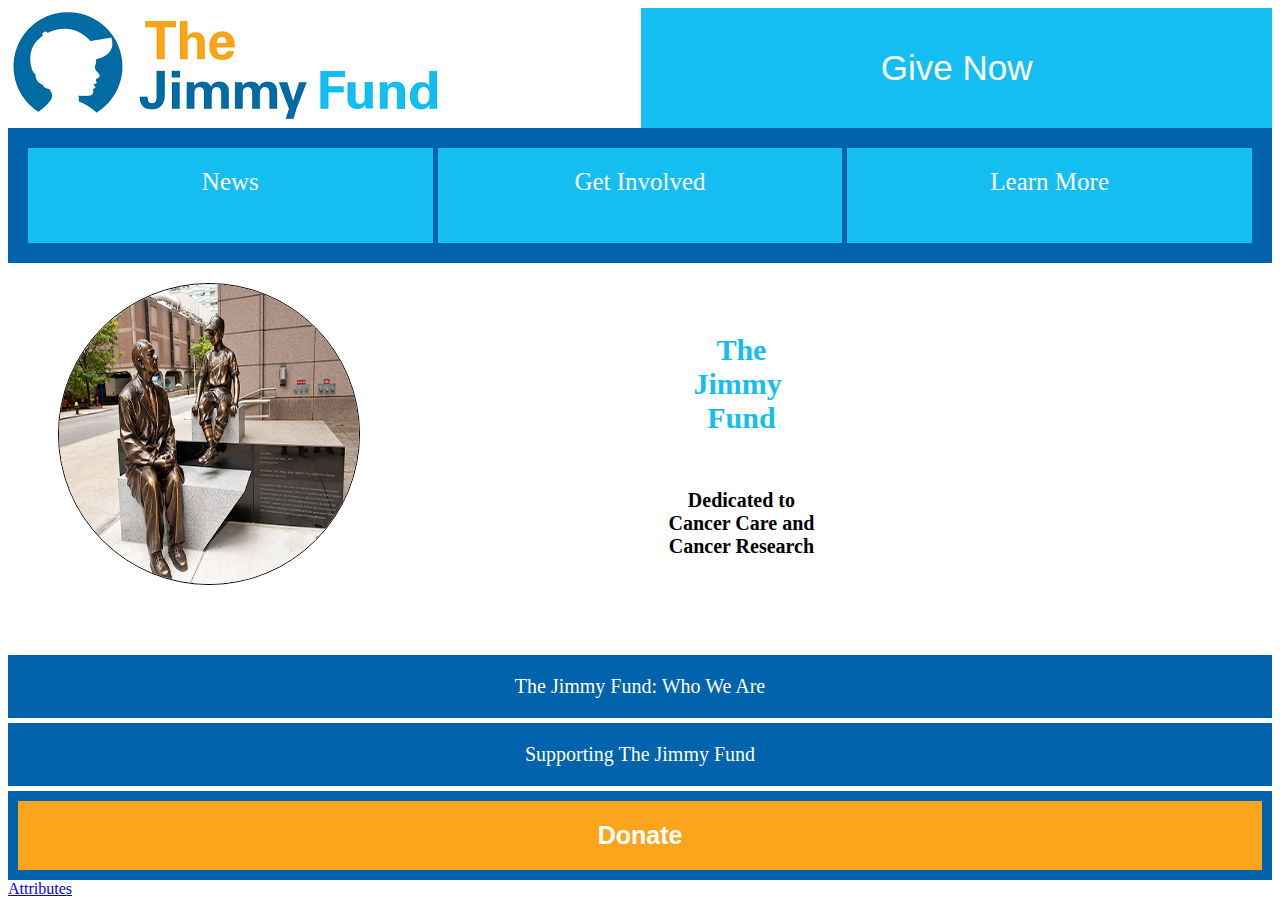
<file: index.html>
<!DOCTYPE html>
<html lang="en">
<head>
    <meta charset="UTF-8">
    <meta http-equiv="X-UA-Compatible" content="IE=edge">
    <meta name="viewport" content="width=device-width, initial-scale=1.0">
    <title>TheJimmyFund</title>
    <link rel="stylesheet" href="html/assets/css/style.css">
    <link rel="stylesheet" href="html/assets/css/homepage.css">


</head>
<body>

    <div class="grid-container">
        <a href="html/homepage.html">
            <div class="item1 logo">
                <img src="html/assets/img/the-jimmy-fund-logo.png" alt="" class="logo"></div>
        </a>
        <div class="item2 header"><button class="givebutton">
                <a class="givebuttontext">Give Now</a></button></div>

        <div class="item3">
            <a class="navbuttons" href="#news">News</a>
            <a href="html/events.html" class="navbuttons">Get Involved</a>
            <a class="navbuttons" href="html/aboutus.html">Learn More</a>
        </div>

        <div class="item4">
            <img src="html/assets/img/MG_1089_resized1.png" alt="" class="mainphoto">
        </div>

        <div class="item5">
            <h1> The Jimmy Fund
            </h1>
            <h2> Dedicated to Cancer Care and Cancer Research
            </h2>
        </div>
               <div class="item6">
                   <a class="thewho" href="html/history.html"> The Jimmy Fund: Who We Are
                   </a>
                   <a class="supporting" href="html/volunteer.html"> Supporting The Jimmy Fund
                   </a>
               </div>

        <div class="item7">
            <button class="donatebutton"> Donate
            </button>
        </div>

        <div><a href="html/assets/attributions/index.html">Attributes</a></div>
    </div>
</body>
</html>
</file>
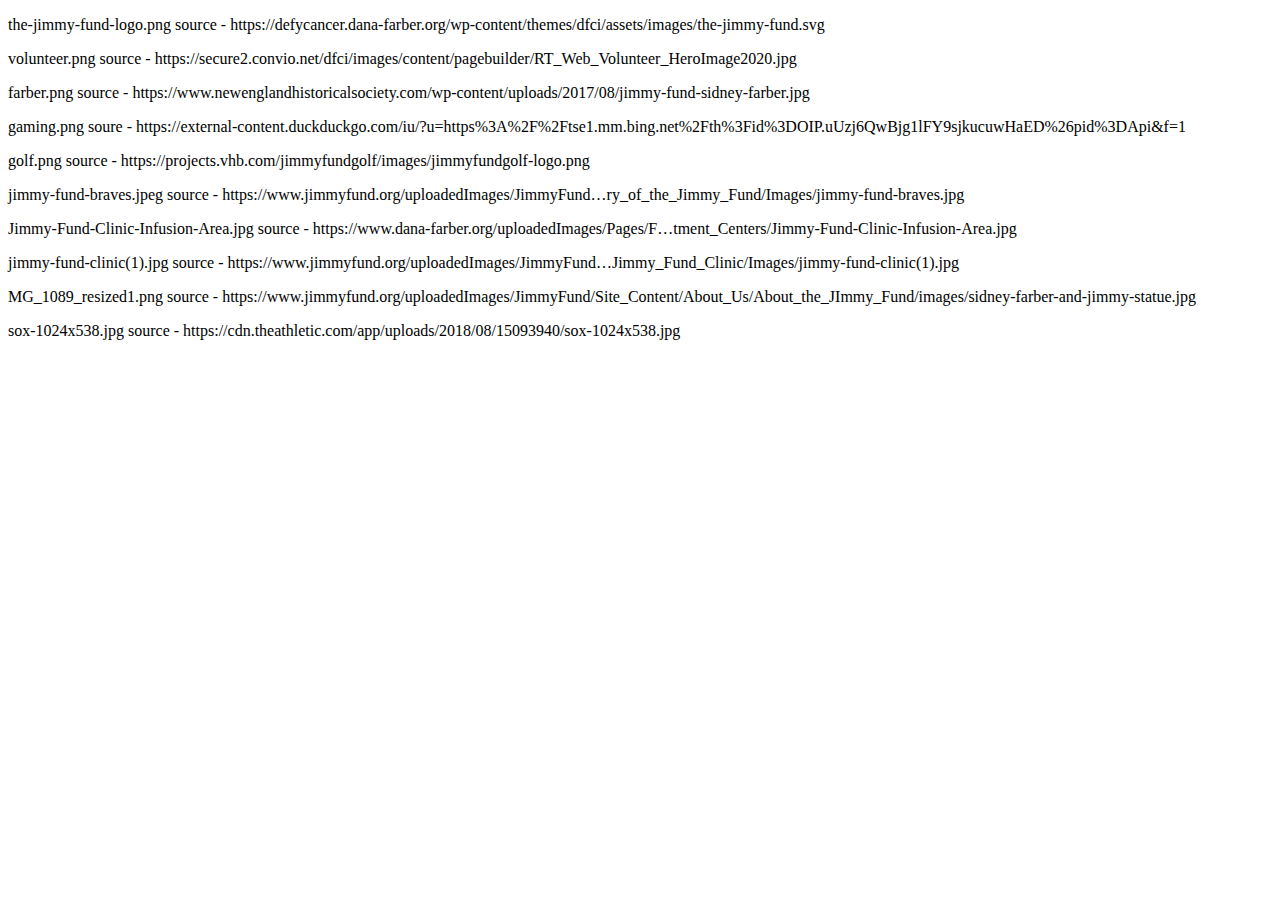
<file: html/assets/attributions/index.html>
<!DOCTYPE html>
<html lang="en">
<head>
    <meta charset="UTF-8">
    <meta http-equiv="X-UA-Compatible" content="IE=edge">
    <meta name="viewport" content="width=device-width, initial-scale=1.0">
    <title>Document</title>
</head>
<body>
    <p>
        the-jimmy-fund-logo.png
        source - https://defycancer.dana-farber.org/wp-content/themes/dfci/assets/images/the-jimmy-fund.svg
</p><p>
        volunteer.png
        source - https://secure2.convio.net/dfci/images/content/pagebuilder/RT_Web_Volunteer_HeroImage2020.jpg
</p><p>
        farber.png
        source - https://www.newenglandhistoricalsociety.com/wp-content/uploads/2017/08/jimmy-fund-sidney-farber.jpg
</p><p>
        gaming.png
        soure - https://external-content.duckduckgo.com/iu/?u=https%3A%2F%2Ftse1.mm.bing.net%2Fth%3Fid%3DOIP.uUzj6QwBjg1lFY9sjkucuwHaED%26pid%3DApi&f=1
</p><p>
        golf.png
        source - https://projects.vhb.com/jimmyfundgolf/images/jimmyfundgolf-logo.png
</p><p>
        jimmy-fund-braves.jpeg
        source - https://www.jimmyfund.org/uploadedImages/JimmyFund…ry_of_the_Jimmy_Fund/Images/jimmy-fund-braves.jpg
</p><p>
        Jimmy-Fund-Clinic-Infusion-Area.jpg
        source - https://www.dana-farber.org/uploadedImages/Pages/F…tment_Centers/Jimmy-Fund-Clinic-Infusion-Area.jpg
</p><p>
        jimmy-fund-clinic(1).jpg
        source - https://www.jimmyfund.org/uploadedImages/JimmyFund…Jimmy_Fund_Clinic/Images/jimmy-fund-clinic(1).jpg
</p><p>
        MG_1089_resized1.png
        source - https://www.jimmyfund.org/uploadedImages/JimmyFund/Site_Content/About_Us/About_the_JImmy_Fund/images/sidney-farber-and-jimmy-statue.jpg
</p><p>
        sox-1024x538.jpg
        source - https://cdn.theathletic.com/app/uploads/2018/08/15093940/sox-1024x538.jpg
    </p>
</body>
</html>
</file>
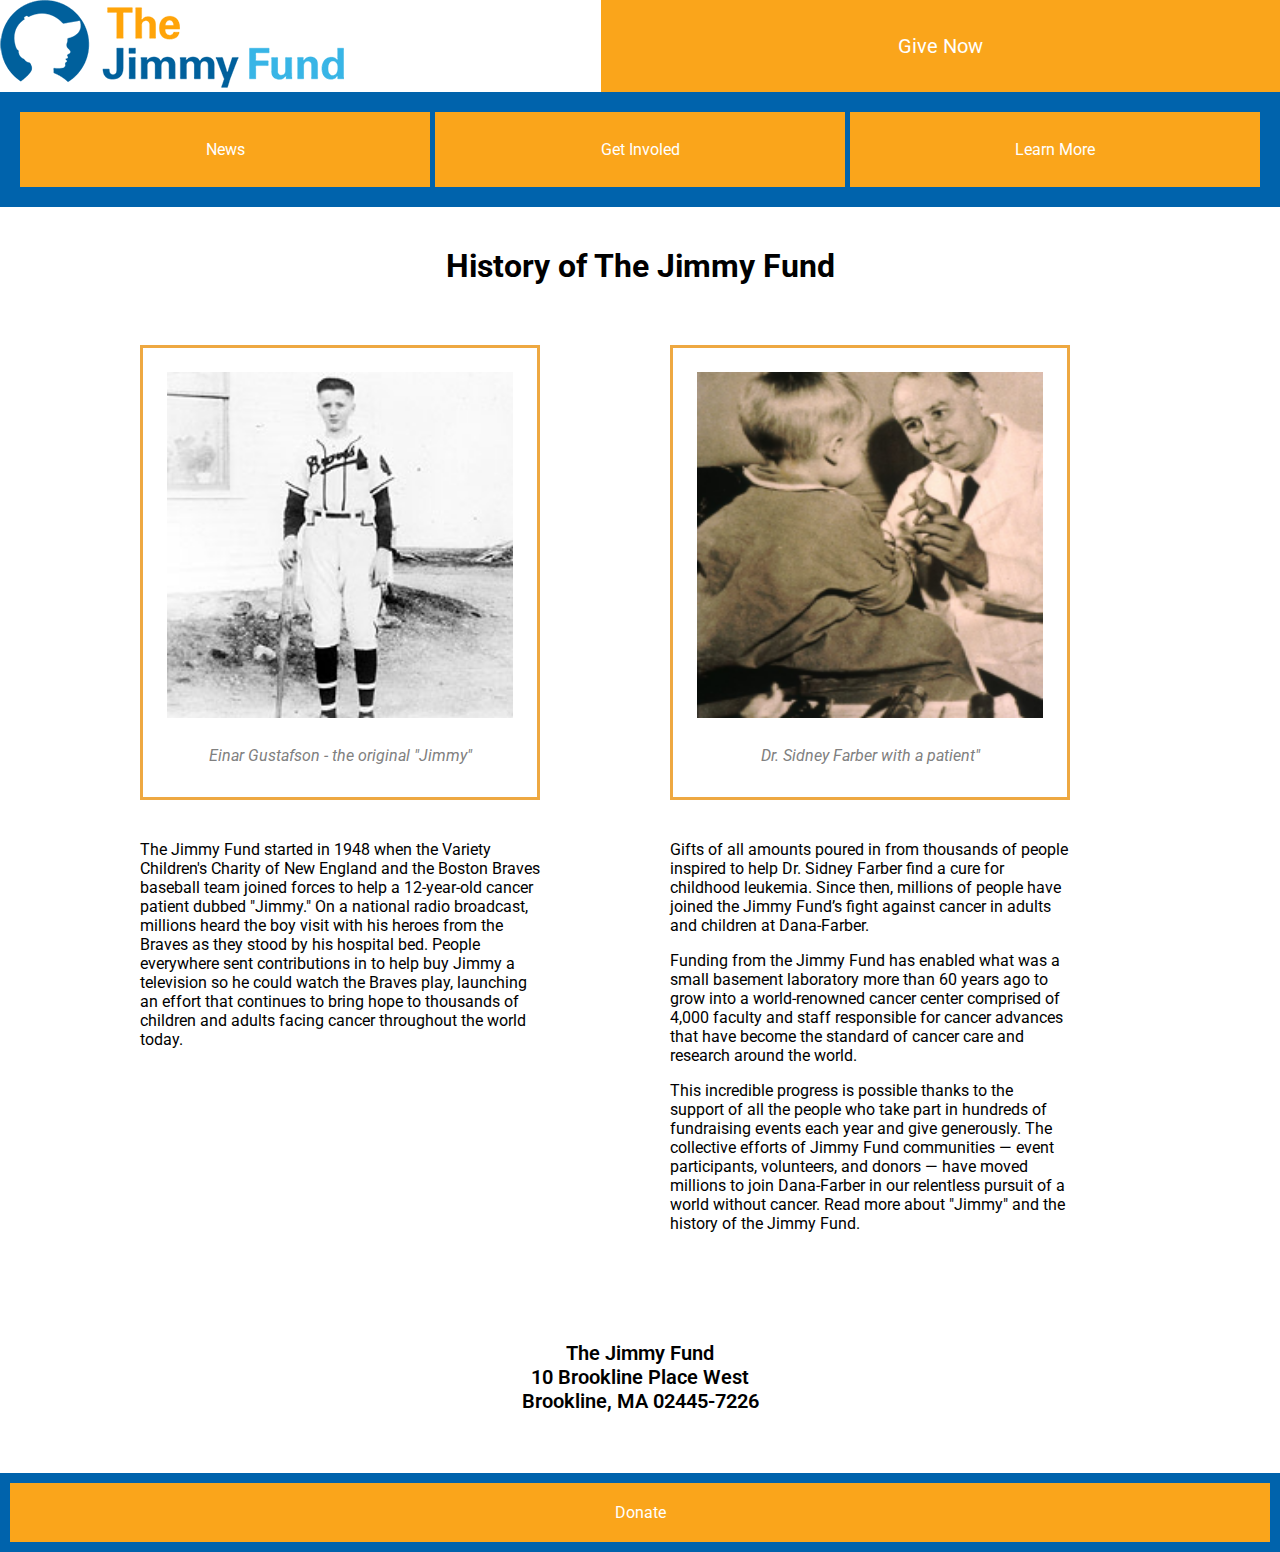
<file: history/history.html>
<!DOCTYPE html>
<html lang="en">
<head>
    <meta charset="UTF-8">
    <meta http-equiv="X-UA-Compatible" content="IE=edge">
    <meta name="viewport" content="width=device-width, initial-scale=1.0">
    <title>History of The Jimmy Fund</title>
    <link rel="preconnect" href="https://fonts.googleapis.com">
    <link rel="preconnect" href="https://fonts.gstatic.com" crossorigin>
    <link href="https://fonts.googleapis.com/css2?family=Roboto:wght@400;500;700&display=swap" rel="stylesheet">
    <link rel="stylesheet" type="text/css" href="css/index.css" />
</head>
<body>
    <div class="grid-container">
        <div class="item1 logo">
            <img src="img/jimmy-fund-logo.png" alt="" class="logo"></div>
        <div class="item2 header"><button class="givebutton">
                <a class="givebuttontext">Give Now</a></button></div>

        <div class="item3">
            <button class="navbuttons" href="#news">News</button>
            <button class="navbuttons" href="#getInvolved">Get Involed</button>
            <button class="navbuttons" href="#learnMore">Learn More</button>
        </div>

        <div class="content">
            <div class="container">
                <h1>History of The Jimmy Fund</h1>
                <div class="grid-wrapper">
                    <div class="wrapper">
                        <figure class="imagery">
                            <img class="picture" src="img/jimmy-fund-braves.jpeg" alt="">
                            <figcaption class="image-caption">Einar Gustafson - the original "Jimmy"</figcaption>
                        </figure>
                        <p>The Jimmy Fund started in 1948 when the Variety Children's Charity of New England and the Boston Braves baseball team joined forces to help a 12-year-old cancer patient dubbed "Jimmy." On a national radio broadcast, millions heard the boy visit with his heroes from the Braves as they stood by his hospital bed. People everywhere sent contributions in to help buy Jimmy a television so he could watch the Braves play, launching an effort that continues to bring hope to thousands of children and adults facing cancer throughout the world today.</p>
                    </div>
                    <div class="wrapper">
                        <figure class="imagery">
                            <img class="picture" src="img/farber.png" alt="">
                            <figcaption class="image-caption">Dr. Sidney Farber with a patient"</figcaption>
                        </figure>
                        <p>Gifts of all amounts poured in from thousands of people inspired to help Dr. Sidney Farber find a cure for childhood leukemia. Since then, millions of people have joined the Jimmy Fund’s fight against cancer in adults and children at Dana-Farber.</p>
                        <p>Funding from the Jimmy Fund has enabled what was a small basement laboratory more than 60 years ago to grow into a world-renowned cancer center comprised of 4,000 faculty and staff responsible for cancer advances that have become the standard of cancer care and research around the world. </p>
                        <p>This incredible progress is possible thanks to the support of all the people who take part in hundreds of fundraising events each year and give generously. The collective efforts of Jimmy Fund communities — event participants, volunteers, and donors — have moved millions to join Dana-Farber in our relentless pursuit of a world without cancer. Read more about "Jimmy" and the history of the Jimmy Fund.</p>
                    </div>
                </div>
                <div class="container address">
                    <ul class="centered-list">
                        <li class="address-item">The Jimmy Fund</li>
                        <li class="address-item">10 Brookline Place West</li>
                        <li class="address-item">Brookline, MA 02445-7226</li>
                    </ul>
                </div>
            </div>
        </div>

        <div class="item7">
            <button class="donatebutton"> Donate
            </button>
        </div>
    </div>

</body>
</html>
</file>
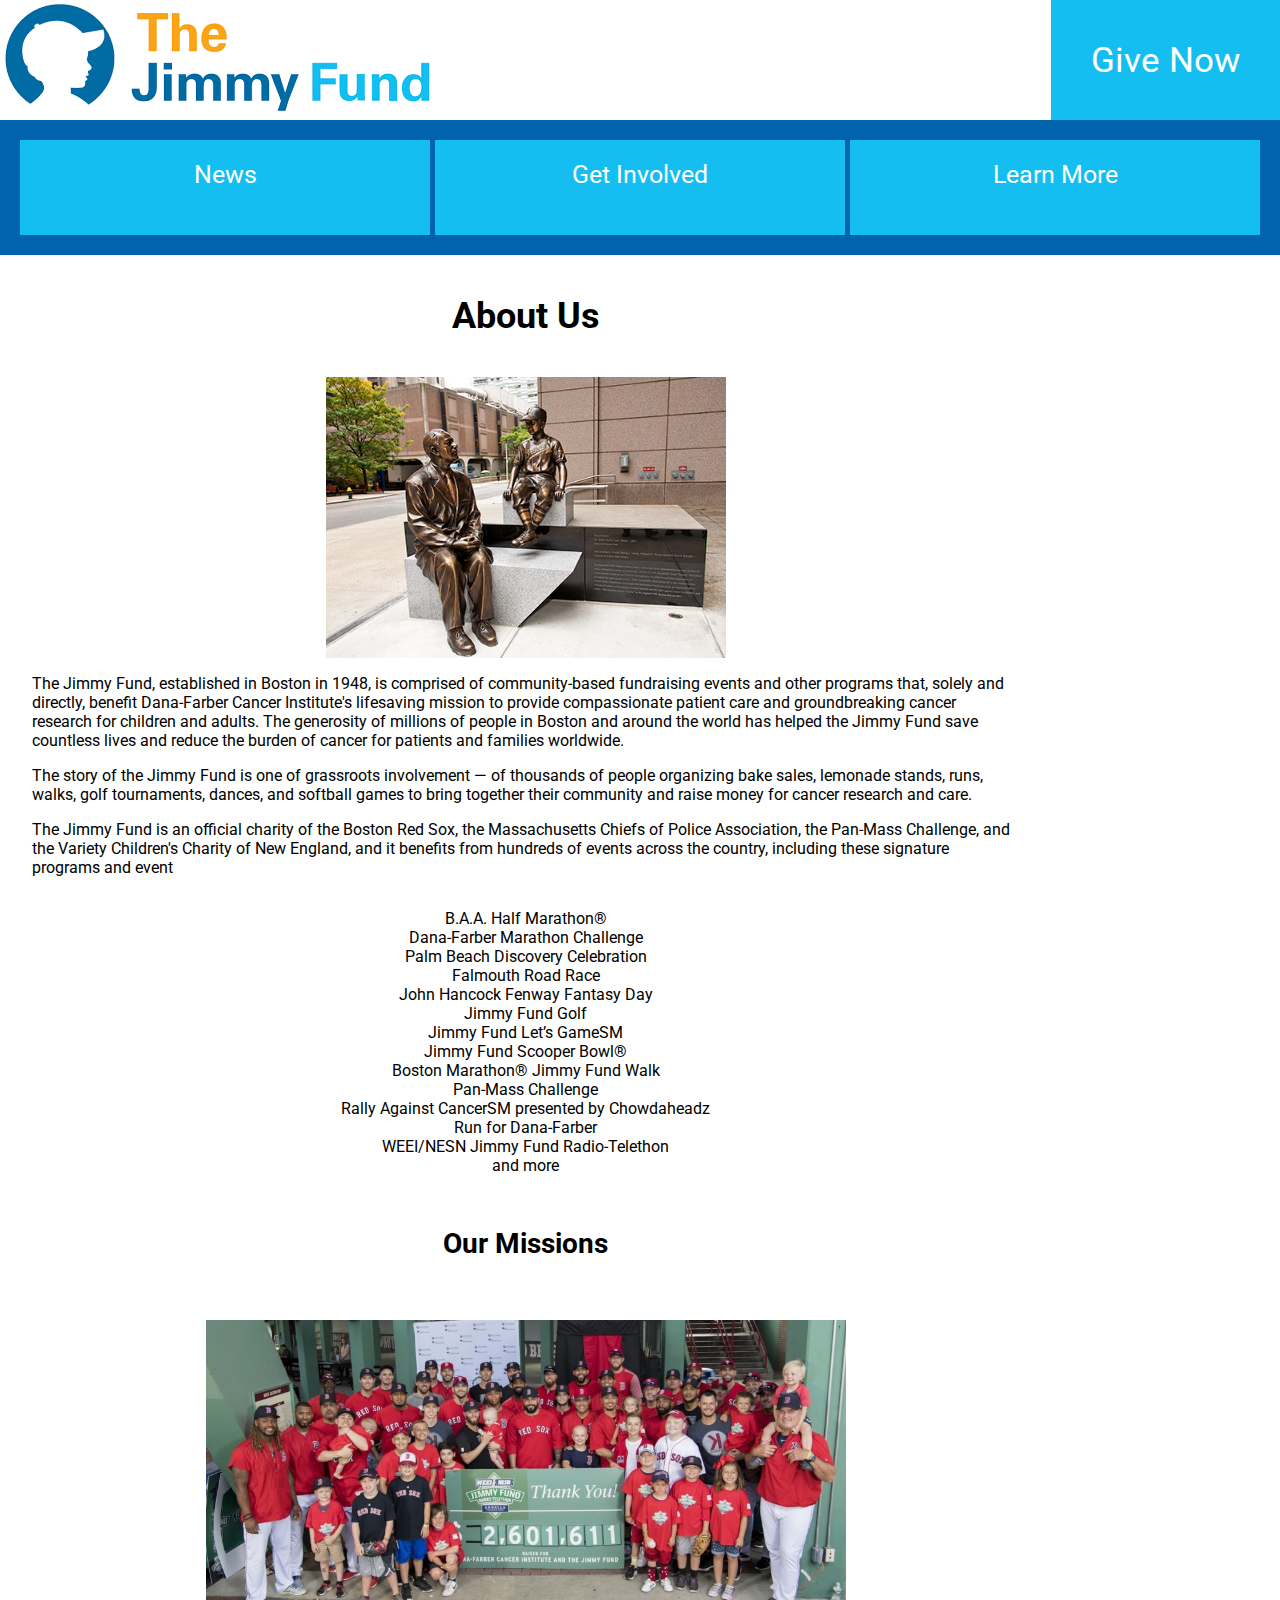
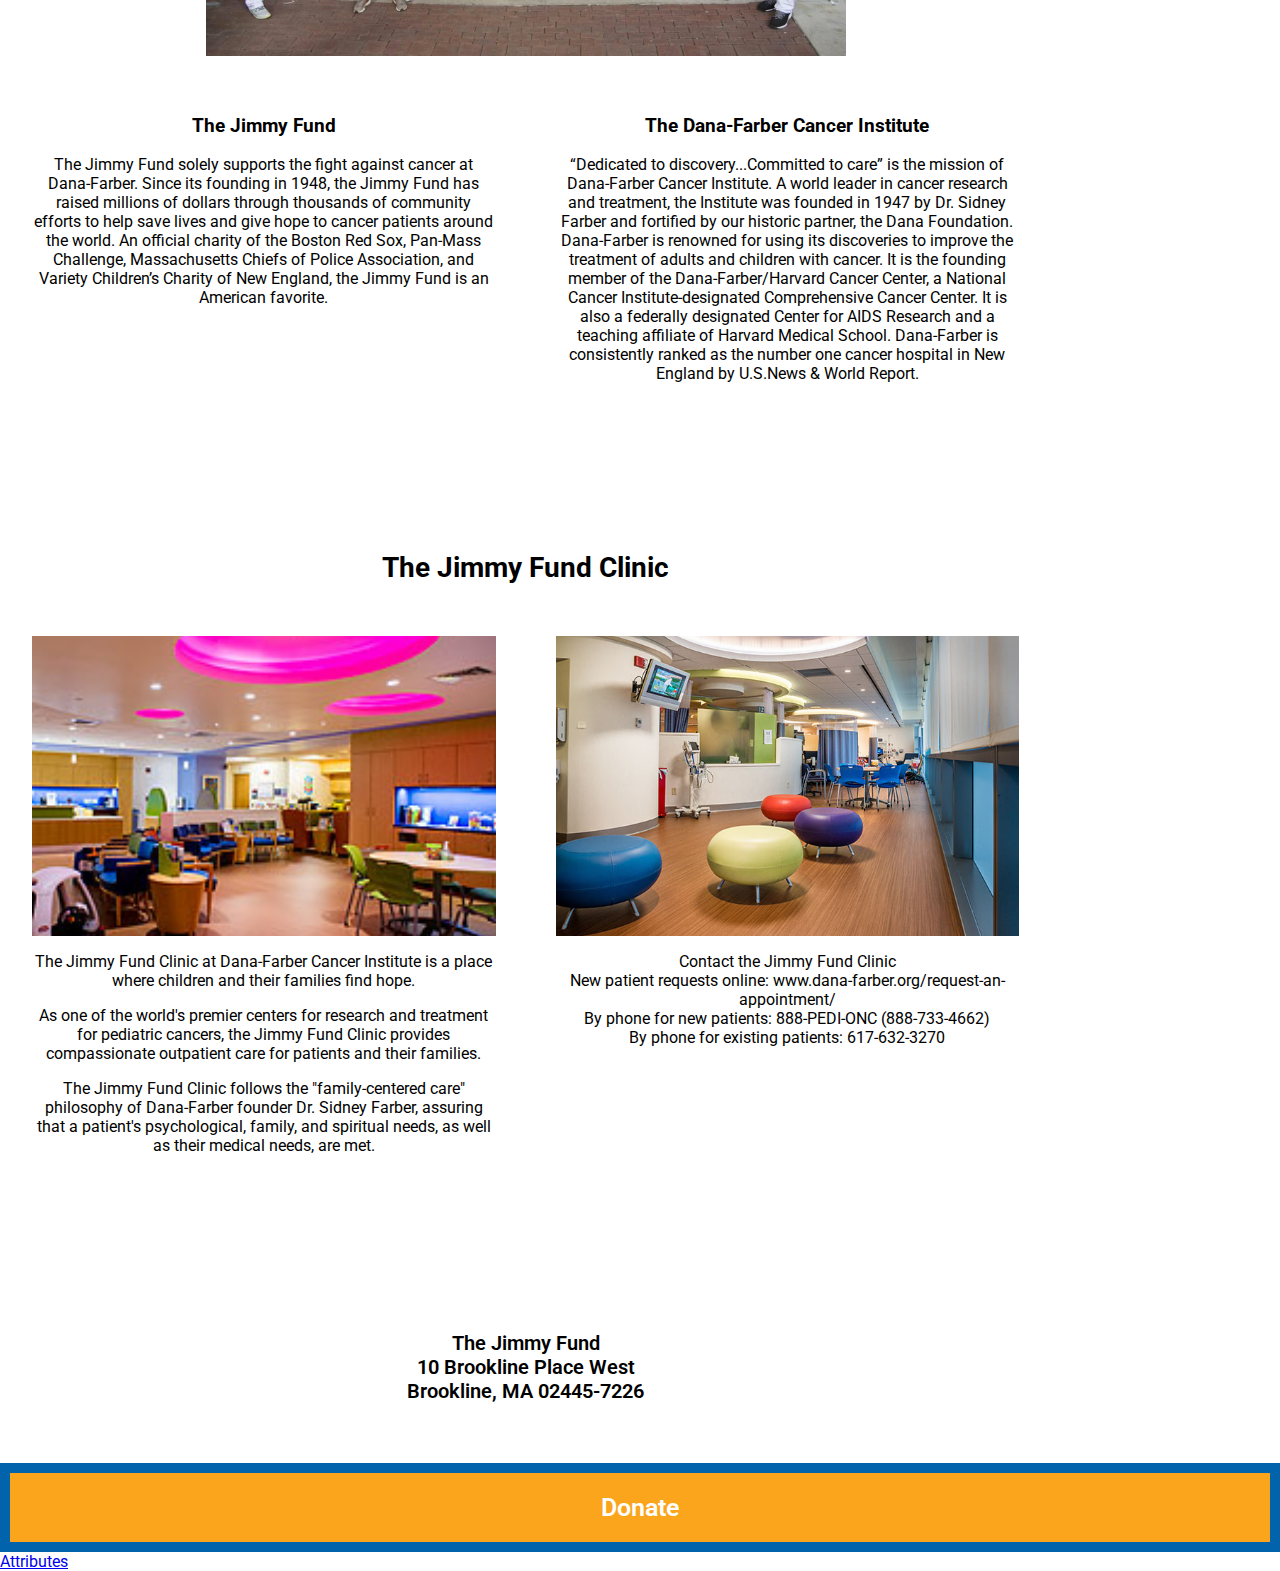
<file: html/aboutus.html>
<!DOCTYPE html>
<html lang="en">
<head>
    <meta charset="UTF-8">
    <meta http-equiv="X-UA-Compatible" content="IE=edge">
    <meta name="viewport" content="width=device-width, initial-scale=1.0">
    <title>About The Jimmy Fund</title>
    <link rel="stylesheet" type="text/css" href="assets/css/style.css" />
    <link rel="preconnect" href="https://fonts.googleapis.com">
    <link rel="preconnect" href="https://fonts.gstatic.com" crossorigin>
    <link href="https://fonts.googleapis.com/css2?family=Roboto:wght@400;500;700&display=swap" rel="stylesheet">
    <link rel="stylesheet" type="text/css" href="assets/css/aboutus.css" />

</head>
<body>
    <div class="grid-container">
        <a href="homepage.html">
            <div class="item1 logo">
                <img src="assets/img/the-jimmy-fund-logo.png" alt="" class="logo"></div>
        </a>
        <div class="item2 header"><button class="givebutton">
                <a class="givebuttontext">Give Now</a></button></div>

        <div class="item3">
            <a class="navbuttons" href="#news">News</a>
            <a href="events.html" class="navbuttons">Get Involved</a>
            <a href="aboutus.html" class="navbuttons">Learn More</a>
        </div>

        <div class="content">
            <div class="container">
                <h1>About Us</h1>
                <img src="assets/img/MG_1089_resized1.png" alt="sidney-farber" class="story-poster">
                <p>The Jimmy Fund, established in Boston in 1948, is comprised of community-based fundraising events and other programs that, solely and directly, benefit Dana-Farber Cancer Institute's lifesaving mission to provide compassionate patient care and groundbreaking cancer research for children and adults. The generosity of millions of people in Boston and around the world has helped the Jimmy Fund save countless lives and reduce the burden of cancer for patients and families worldwide.</p>
                <p>The story of the Jimmy Fund is one of grassroots involvement — of thousands of people organizing bake sales, lemonade stands, runs, walks, golf tournaments, dances, and softball games to bring together their community and raise money for cancer research and care.</p>
                <p>The Jimmy Fund is an official charity of the Boston Red Sox, the Massachusetts Chiefs of Police Association, the Pan-Mass Challenge, and the Variety Children's Charity of New England, and it benefits from hundreds of events across the country, including these signature programs and event</p>
                <ul class="centered-list">
                    <li>B.A.A. Half Marathon®</li>
                    <li>Dana-Farber Marathon Challenge</li>
                    <li>Palm Beach Discovery Celebration</li>
                    <li>Falmouth Road Race</li>
                    <li>John Hancock Fenway Fantasy Day</li>
                    <li>Jimmy Fund Golf</li>
                    <li>Jimmy Fund Let’s GameSM</li>
                    <li>Jimmy Fund Scooper Bowl®</li>
                    <li>Boston Marathon® Jimmy Fund Walk</li>
                    <li>Pan-Mass Challenge</li>
                    <li>Rally Against CancerSM presented by Chowdaheadz</li>
                    <li>Run for Dana-Farber</li>
                    <li>WEEI/NESN Jimmy Fund Radio-Telethon</li>
                    <li>and more</li>
                </ul>
            </div>
            <div class="container">
                <h2>Our Missions</h2>
                <img src="assets/img/sox-1024x538.jpg" alt="red-sox" class="story-wide">
                <div class="grid-wrapper">
                    <div class="wrapper">
                        <h3>The Jimmy Fund</h3>
                        <p>The Jimmy Fund solely supports the fight against cancer at Dana-Farber. Since its founding in 1948, the Jimmy Fund has raised millions of dollars through thousands of community efforts to help save lives and give hope to cancer patients around the world. An official charity of the Boston Red Sox, Pan-Mass Challenge, Massachusetts Chiefs of Police Association, and Variety Children’s Charity of New England, the Jimmy Fund is an American favorite.</p>
                    </div>
                    <div class="wrapper">
                        <h3>The Dana-Farber Cancer Institute</h3>
                        <p>“Dedicated to discovery...Committed to care” is the mission of Dana-Farber Cancer Institute. A world leader in cancer research and treatment, the Institute was founded in 1947 by Dr. Sidney Farber and fortified by our historic partner, the Dana Foundation. Dana-Farber is renowned for using its discoveries to improve the treatment of adults and children with cancer. It is the founding member of the Dana-Farber/Harvard Cancer Center, a National Cancer Institute-designated Comprehensive Cancer Center. It is also a federally designated Center for AIDS Research and a teaching affiliate of Harvard Medical School. Dana-Farber is consistently ranked as the number one cancer hospital in New England by U.S.News & World Report.</p>
                    </div>
                </div>
            </div>
            <div class="container">
                <h2>The Jimmy Fund Clinic</h2>
                <div class="grid-wrapper">
                    <div class="wrapper">
                        <img src="assets/img/jimmy-fund-clinic(1).jpg" alt="clinic-1" class="story-cover">
                        <p>The Jimmy Fund Clinic at Dana-Farber Cancer Institute is a place where children and their families find hope.</p>
                        <p>As one of the world's premier centers for research and treatment for pediatric cancers, the Jimmy Fund Clinic provides compassionate outpatient care for patients and their families.</p>
                        <p>The Jimmy Fund Clinic follows the "family-centered care" philosophy of Dana-Farber founder Dr. Sidney Farber, assuring that a patient's psychological, family, and spiritual needs, as well as their medical needs, are met.</p>
                    </div>
                    <div class="wrapper">
                        <img src="assets/img/Jimmy-Fund-Clinic-Infusion-Area.jpg" alt="clinic-2" class="story-cover">
                        <ul>
                            <li>Contact the Jimmy Fund Clinic</li>
                            <li>New patient requests online: www.dana-farber.org/request-an-appointment/</li>
                            <li>By phone for new patients: 888-PEDI-ONC (888-733-4662)</li>
                            <li>By phone for existing patients: 617-632-3270</li>
                        </ul>
                    </div>
                </div>
            </div>
            <div class="container address">
                <ul class="centered-list">
                    <li class="address-item">The Jimmy Fund</li>
                    <li class="address-item">10 Brookline Place West</li>
                    <li class="address-item">Brookline, MA 02445-7226</li>
                </ul>
            </div>
        </div>
        <div class="item7">
            <button class="donatebutton"> Donate
            </button>
        </div>

    </div>
    <div><a href="html/assets/attributions/index.html">Attributes</a></div>
</body>
</html>
</file>
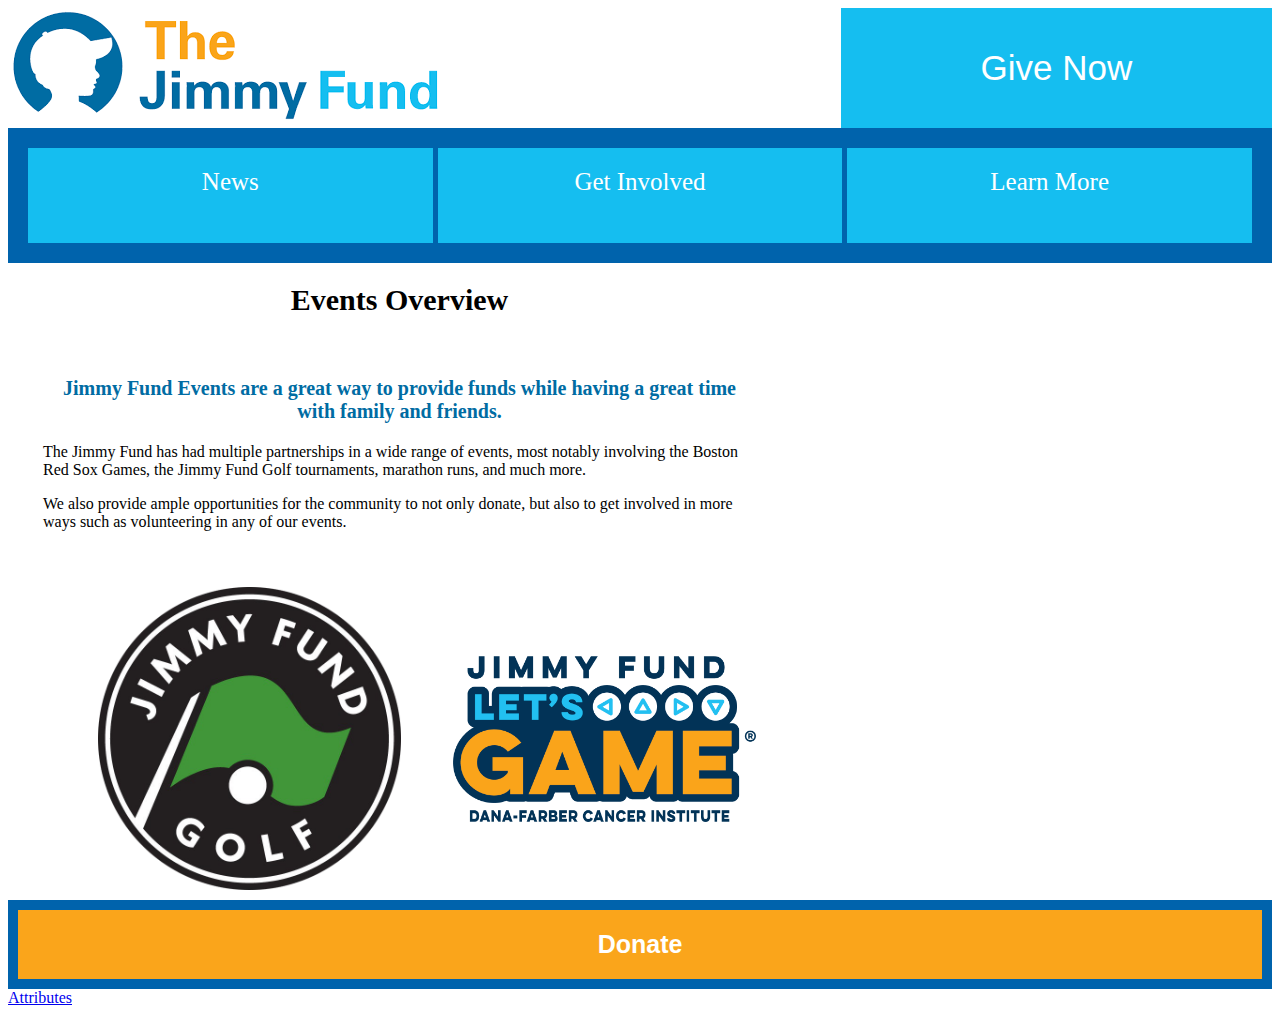
<file: html/events.html>
<!DOCTYPE html>
<html lang="en">
<head>
    <meta charset="UTF-8">
    <meta http-equiv="X-UA-Compatible" content="IE=edge">
    <meta name="viewport" content="width=device-width, initial-scale=1.0">
    <title>Events Overview</title>
    <link rel="stylesheet" href="assets/css/style.css">
    <link rel="stylesheet" href="assets/css/events.css">
    <link rel="preconnect" href="https://fonts.googleapis.com">
    <link rel="preconnect" href="https://fonts.gstatic.com" crossorigin>
    <link href="https://fonts.googleapis.com/css2?family=Roboto:wght@400;500;700&display=swap" rel="stylesheet">

</head>
<body>

    <div class="grid-container">
        <a href="homepage.html">
            <div class="item1 logo">
                <img src="assets/img/the-jimmy-fund-logo.png" alt="" class="logo"></div>
        </a>
        <div class="item2 header"><button class="givebutton">
                <a class="givebuttontext">Give Now</a></button></div>

        <div class="item3">
            <a class="navbuttons" href="#news">News</a>
            <a href="events.html" class="navbuttons">Get Involved</a>
            <a class="navbuttons" href="aboutus.html">Learn More</a>
        </div>

        <section class="page-wrapper">
            <h1 class="page-title">Events Overview</h1>
            <div class="page content">
                <p class="opener">Jimmy Fund Events are a great way to provide funds while having a great time with family and friends. </p>

                <p class="p1">The Jimmy Fund has had multiple partnerships in a wide range of events, most notably involving the Boston Red Sox Games, the Jimmy Fund Golf tournaments, marathon runs, and much more. </p>

                <p class ="p2">We also provide ample opportunities for the community to not only donate, but also to get involved in more ways such as volunteering in any of our events.</p>
            </div>
            <section class="image-wrapper">
                <div>
                    <img src="assets/img/golf.png" alt="" class="golf-cover">
                </div>
                <div>
                    <img src="assets/img/gaming.png" alt="gaming" class="gaming-cover">
                </div>
            </section>
        </section>

        <div class="item7">
            <button class="donatebutton"> Donate
            </button>
        </div>

    </div>
<div><a href="html/assets/attributions/index.html">Attributes</a></div>
</body>
</html>
</file>
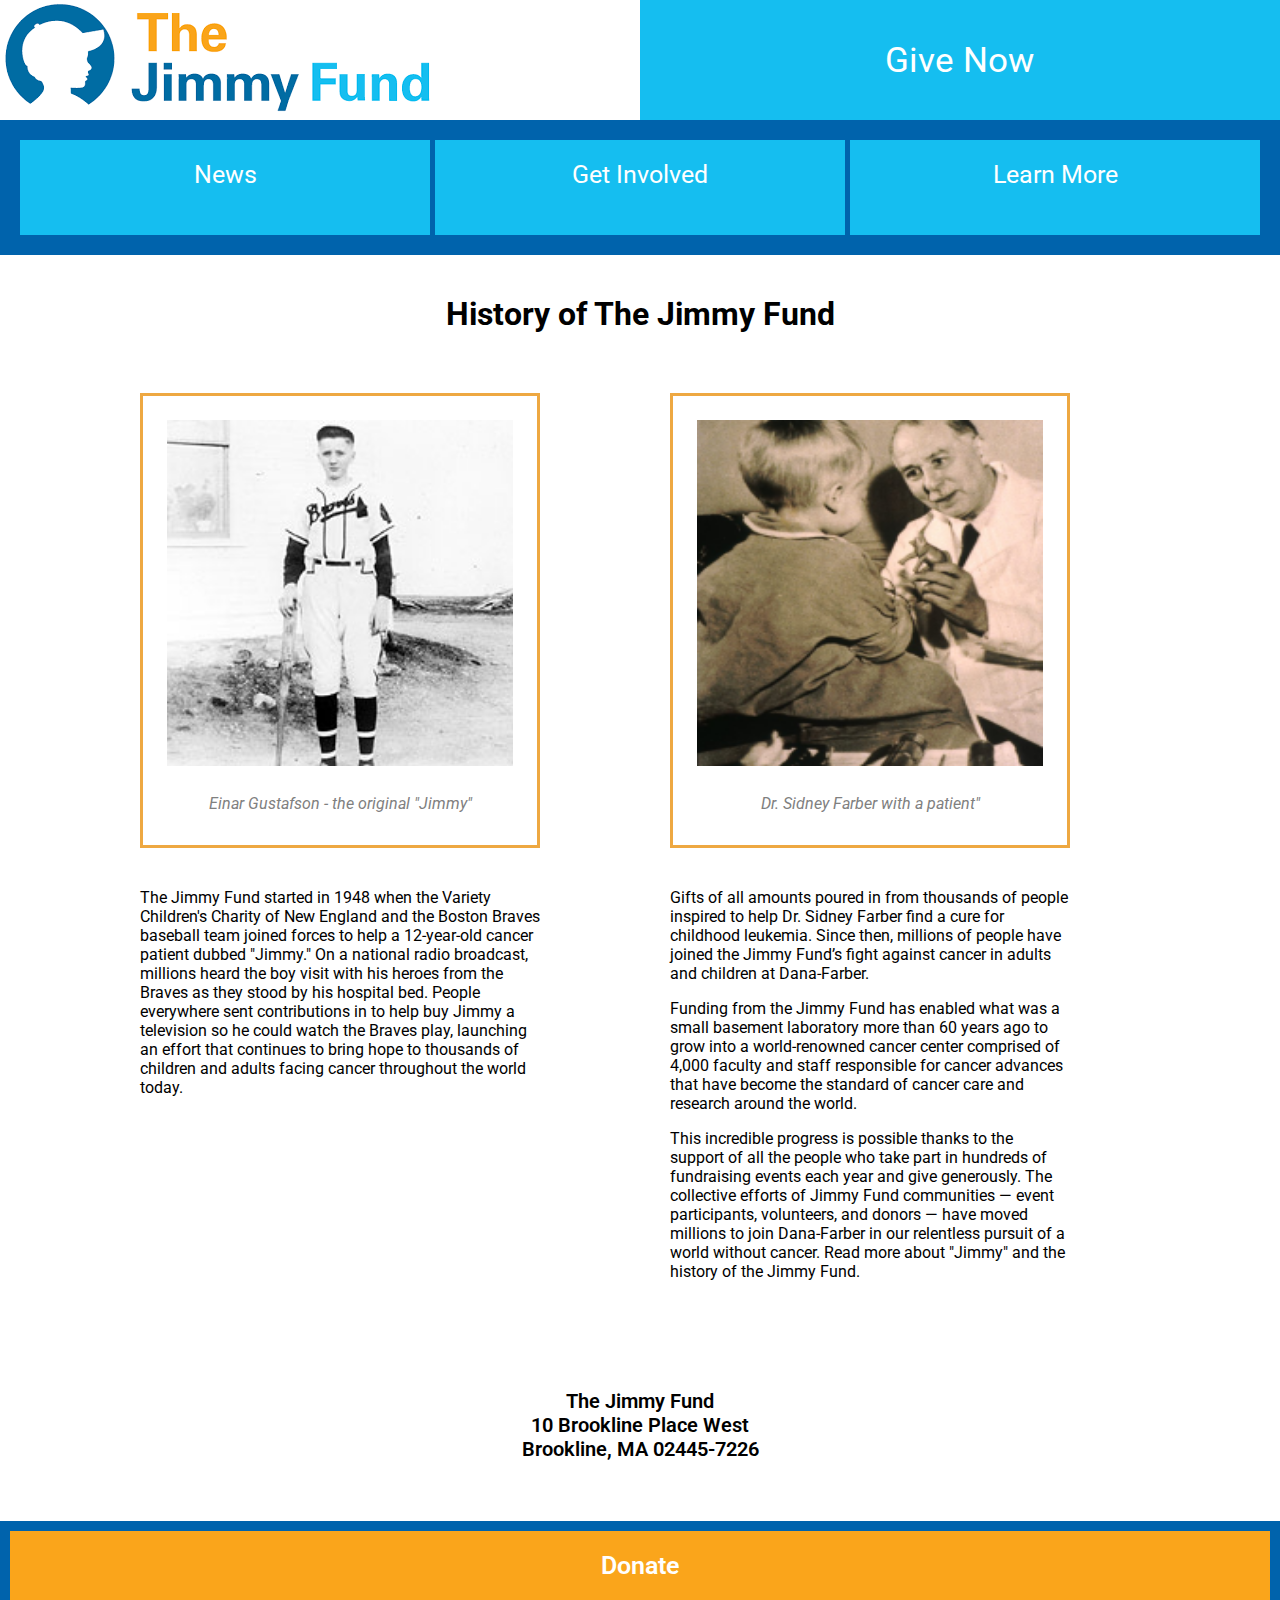
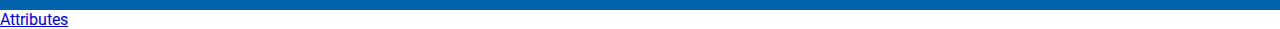
<file: html/history.html>
<!DOCTYPE html>
<html lang="en">
<head>
    <meta charset="UTF-8">
    <meta http-equiv="X-UA-Compatible" content="IE=edge">
    <meta name="viewport" content="width=device-width, initial-scale=1.0">
    <title>History of The Jimmy Fund</title>
    <link rel="preconnect" href="https://fonts.googleapis.com">
    <link rel="preconnect" href="https://fonts.gstatic.com" crossorigin>
    <link href="https://fonts.googleapis.com/css2?family=Roboto:wght@400;500;700&display=swap" rel="stylesheet">
    <link rel="stylesheet" href="assets/css/style.css">
    <link rel="stylesheet" href="assets/css/history.css">
</head>
<body>
    <div class="grid-container">
        <a href="homepage.html">
            <div class="item1 logo">
                <img src="assets/img/the-jimmy-fund-logo.png" alt="" class="logo"></div>
        </a>
        <div class="item2 header"><button class="givebutton">
                <a class="givebuttontext">Give Now</a></button></div>

        <div class="item3">
            <a class="navbuttons" href="#news">News</a>
            <a href="events.html" class="navbuttons">Get Involved</a>
            <a class="navbuttons" href="aboutus.html">Learn More</a>
        </div>

        <div class="content">
            <div class="container">
                <h1>History of The Jimmy Fund</h1>
                <div class="grid-wrapper">
                    <div class="wrapper">
                        <figure class="imagery">
                            <img class="picture" src="assets/img/jimmy-fund-braves.jpeg" alt="">
                            <figcaption class="image-caption">Einar Gustafson - the original "Jimmy"</figcaption>
                        </figure>
                        <p>The Jimmy Fund started in 1948 when the Variety Children's Charity of New England and the Boston Braves baseball team joined forces to help a 12-year-old cancer patient dubbed "Jimmy." On a national radio broadcast, millions heard the boy visit with his heroes from the Braves as they stood by his hospital bed. People everywhere sent contributions in to help buy Jimmy a television so he could watch the Braves play, launching an effort that continues to bring hope to thousands of children and adults facing cancer throughout the world today.</p>
                    </div>
                    <div class="wrapper">
                        <figure class="imagery">
                            <img class="picture" src="assets/img/farber.png" alt="">
                            <figcaption class="image-caption">Dr. Sidney Farber with a patient"</figcaption>
                        </figure>
                        <p>Gifts of all amounts poured in from thousands of people inspired to help Dr. Sidney Farber find a cure for childhood leukemia. Since then, millions of people have joined the Jimmy Fund’s fight against cancer in adults and children at Dana-Farber.</p>
                        <p>Funding from the Jimmy Fund has enabled what was a small basement laboratory more than 60 years ago to grow into a world-renowned cancer center comprised of 4,000 faculty and staff responsible for cancer advances that have become the standard of cancer care and research around the world. </p>
                        <p>This incredible progress is possible thanks to the support of all the people who take part in hundreds of fundraising events each year and give generously. The collective efforts of Jimmy Fund communities — event participants, volunteers, and donors — have moved millions to join Dana-Farber in our relentless pursuit of a world without cancer. Read more about "Jimmy" and the history of the Jimmy Fund.</p>
                    </div>
                </div>
                <div class="container address">
                    <ul class="centered-list">
                        <li class="address-item">The Jimmy Fund</li>
                        <li class="address-item">10 Brookline Place West</li>
                        <li class="address-item">Brookline, MA 02445-7226</li>
                    </ul>
                </div>
            </div>
        </div>

        <div class="item7">
            <button class="donatebutton"> Donate
            </button>
        </div>


    </div>
<div><a href="html/assets/attributions/index.html">Attributes</a></div>
</body>
</html>
</file>
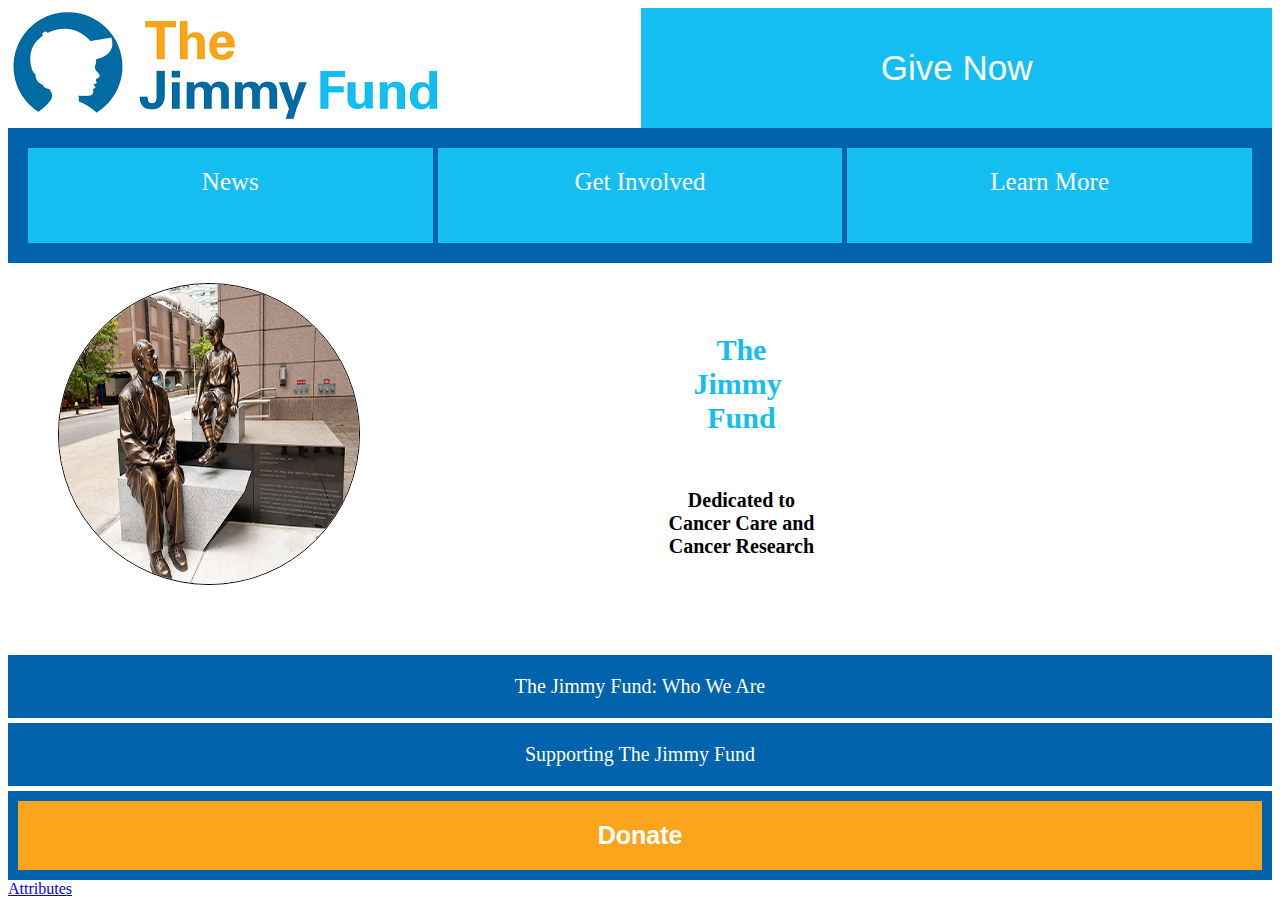
<file: html/homepage.html>
<!DOCTYPE html>
<html lang="en">
<head>
    <meta charset="UTF-8">
    <meta http-equiv="X-UA-Compatible" content="IE=edge">
    <meta name="viewport" content="width=device-width, initial-scale=1.0">
    <title>TheJimmyFund</title>
    <link rel="stylesheet" href="assets/css/homepage.css">
    <link rel="stylesheet" href="assets/css/style.css">


</head>
<body>

    <div class="grid-container">
        <a href="homepage.html">
            <div class="item1 logo">
                <img src="assets/img/the-jimmy-fund-logo.png" alt="" class="logo"></div>
        </a>
        <div class="item2 header"><button class="givebutton">
                <a class="givebuttontext">Give Now</a></button></div>

        <div class="item3">
            <a class="navbuttons" href="#news">News</a>
            <a href="events.html" class="navbuttons">Get Involved</a>
            <a class="navbuttons" href="aboutus.html">Learn More</a>
        </div>

        <div class="item4">
            <img src="assets/img/MG_1089_resized1.png" alt="" class="mainphoto">
        </div>

        <div class="item5">
            <h1> The Jimmy Fund
            </h1>
            <h2> Dedicated to Cancer Care and Cancer Research
            </h2>
        </div>
        <div class="item6">
            <a class="thewho" href="history.html"> The Jimmy Fund: Who We Are
            </a>
            <a class="supporting" href="volunteer.html"> Supporting The Jimmy Fund
            </a>
        </div>
        <div class="item7">
            <button class="donatebutton"> Donate
            </button>
        </div>

    </div>
<div><a href="html/assets/attributions/index.html">Attributes</a></div>
</body>
</html>
</file>
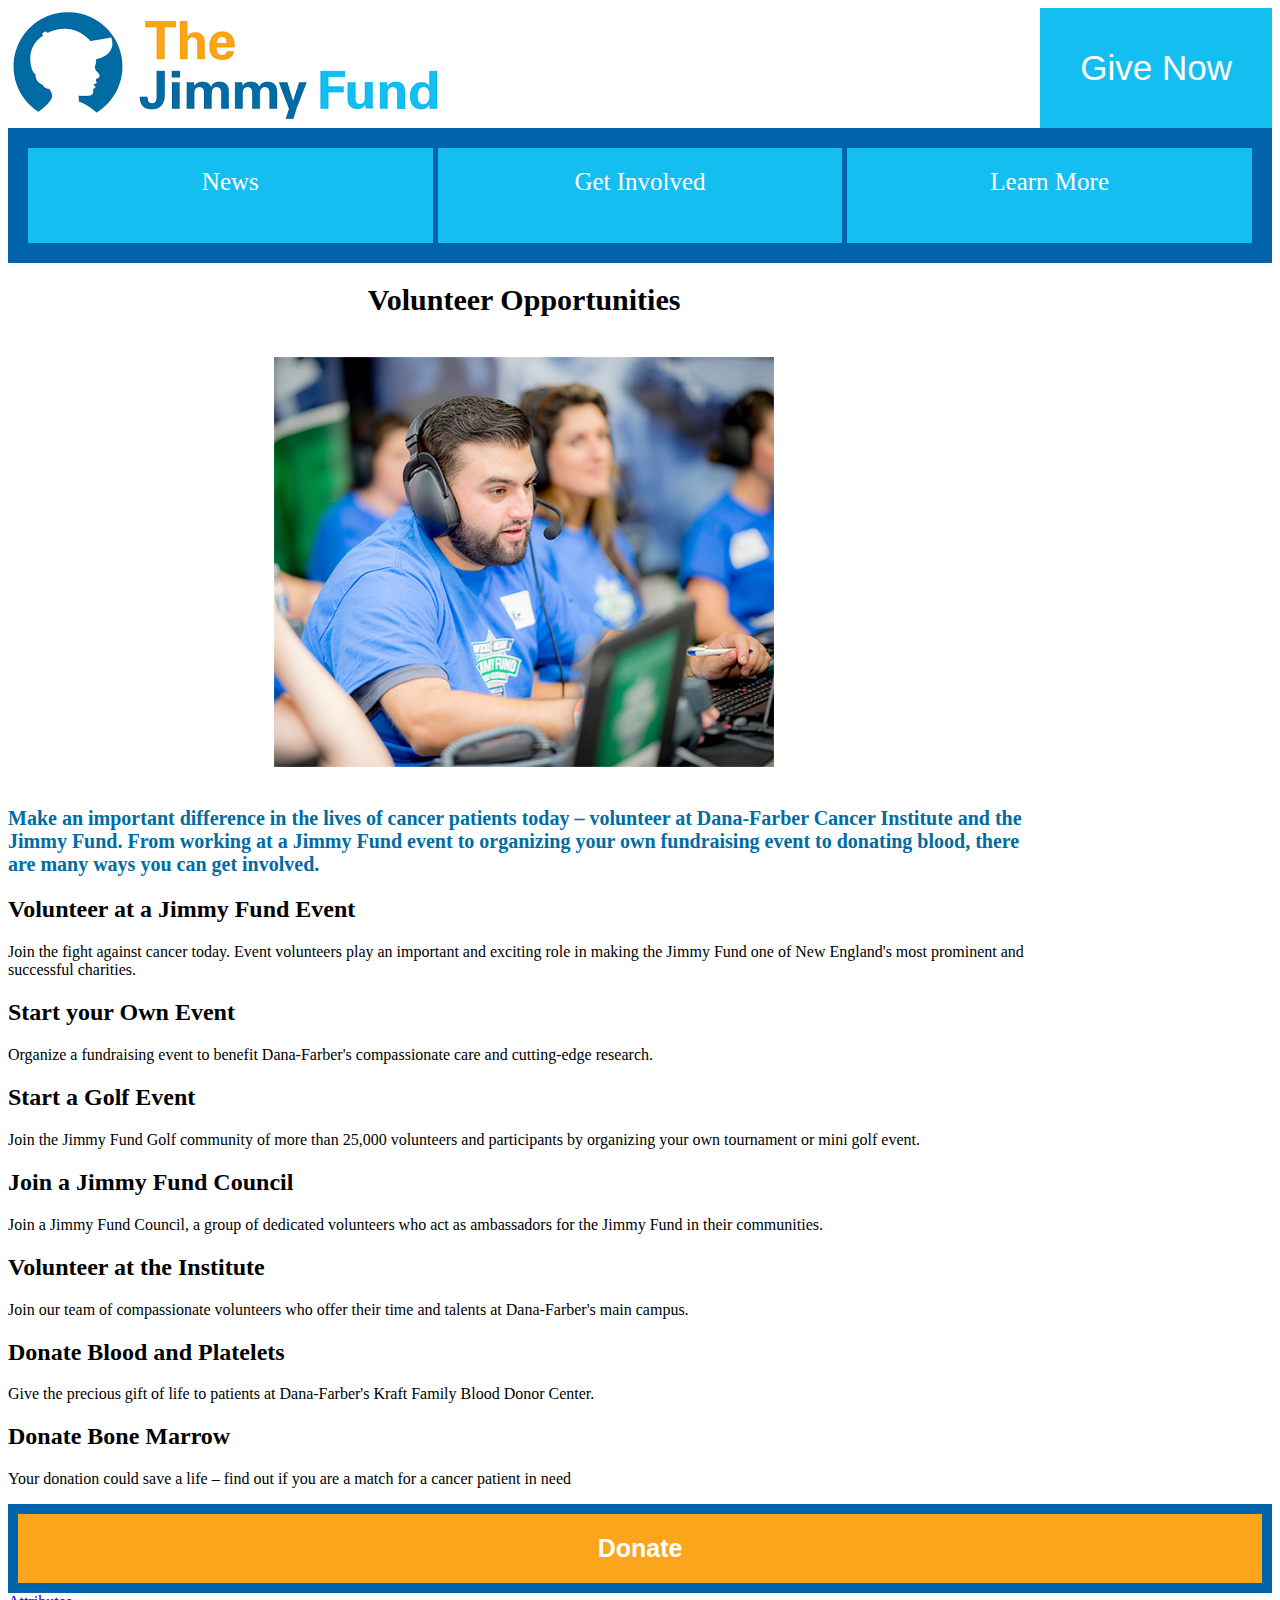
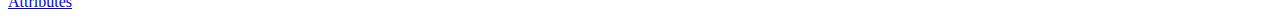
<file: html/volunteer.html>
<!DOCTYPE html>
<html lang="en">
<head>
    <meta charset="UTF-8">
    <meta http-equiv="X-UA-Compatible" content="IE=edge">
    <meta name="viewport" content="width=device-width, initial-scale=1.0">
    <title>Volunteer opportunities</title>
    <link rel="preconnect" href="https://fonts.googleapis.com">
    <link rel="preconnect" href="https://fonts.gstatic.com" crossorigin>
    <link href="https://fonts.googleapis.com/css2?family=Roboto:wght@400;500;700&display=swap" rel="stylesheet">
    <link rel="stylesheet" href="assets/css/volunteer.css">
    <link rel="stylesheet" href="assets/css/style.css">
</head>
<body>
    <div class="grid-container">
        <a href="homepage.html">
            <div class="item1 logo">
                <img src="assets/img/the-jimmy-fund-logo.png" alt="" class="logo"></div>
        </a>
        <div class="item2 header"><button class="givebutton">
                <a class="givebuttontext">Give Now</a></button></div>

        <div class="item3">
            <a class="navbuttons" href="#news">News</a>
            <a href="events.html" class="navbuttons">Get Involved</a>
            <a class="navbuttons" href="aboutus.html">Learn More</a>
        </div>

        <section class="page-wrapper">
            <h1 class="page-title">Volunteer Opportunities</h1>
            <img src="assets/img/volunteer.png" alt="" class="page-image">
            <div class="page-content">
                <p class="opener">Make an important difference in the lives of cancer patients today &ndash; volunteer at Dana-Farber Cancer Institute and the Jimmy Fund.
                    From working at a Jimmy Fund event to organizing your own fundraising event to donating blood, there are many ways you can get involved.</p>

                <h2>Volunteer at a Jimmy Fund Event</h2>
                <p>Join the fight against cancer today. Event volunteers play an important and exciting role in making the Jimmy Fund one of New England's most prominent and successful charities.</p>

                <h2>Start your Own Event</h2>
                <p>Organize a fundraising event to benefit Dana-Farber's compassionate care and cutting-edge research.</p>

                <h2>Start a Golf Event</h2>
                <p>Join the Jimmy Fund Golf community of more than 25,000 volunteers and participants by organizing your own tournament or mini golf event.</p>

                <h2>Join a Jimmy Fund Council</h2>
                <p>Join a Jimmy Fund Council, a group of dedicated volunteers who act as ambassadors for the Jimmy Fund in their communities.</p>

                <h2>Volunteer at the Institute</h2>
                <p>Join our team of compassionate volunteers who offer their time and talents at Dana-Farber's main campus.</p>

                <h2>Donate Blood and Platelets</h2>
                <p>Give the precious gift of life to patients at Dana-Farber's Kraft Family Blood Donor Center.</p>

                <h2>Donate Bone Marrow</h2>
                <p>Your donation could save a life &ndash; find out if you are a match for a cancer patient in need</p>
            </div>
        </section>

        <div class="item7">
            <button class="donatebutton"> Donate
            </button>
        </div>


    </div>
<div><a href="html/assets/attributions/index.html">Attributes</a></div>
</body>
</html>
</file>
<file: html/assets/css/style.css>
/* The grid container will hold grid items 1-5 */
.grid-container {
 display: grid;
 grid-template-areas:
    'logo header header'
    'menu menu menu'
    'main_photo main-text main-text'
    'mainButtons mainButtons mainButtons'
    'footer footer footer';

}

/* The Jimmy Fund logo & Give Now button*/
.item1 {
 grid-area: logo;
}

.logo {
  max-width:97%
}

/* Give-Now Button */
.item2 {
  grid-area: header;
  display: grid;
}

.item2 :hover {
    background-color: #ddd;
    color: black;
}
.givebutton {
  background-color: #15BEF0;
  min-height: 75px;
  border: none;
  padding-left: 40px;
  padding-right: 40px;
}


 .givebutton a {
color: #ffffff;
font-size: 35px;
}

/* Nav buttons*/
.item3 {
grid-area: menu;
display: grid;
grid-template-columns: repeat(3, 3fr);
grid-gap: 5px;
background-color: #0063ac;
padding: 20px;

}

.item3 :hover{
    background-color: #ddd;
    color: black;
}

.navbuttons {
  background-color: #15BEF0;
  min-height: 75px;
  border: none;
  padding-top: 20px;
  padding-left: 20px;
  padding-right: 20px;
  color: #ffffff;
  font-size: 25px;
  text-align: center;
  text-decoration: none;



}

/* footer */
.item7 {
 grid-area: footer;
 display: grid;
 background-color: #0063ac;
 padding: 10px;
}

.item7 :hover {
    background-color: #ddd;
    color: black;
}

/* footer button */
.donatebutton {
background-color: #faa51b;
border: none;
padding: 20px;
color: #ffffff;
font-size: 25px;
font-weight: 600;
}
</file>
<file: html/assets/css/homepage.css>
/* Main image and text area*/
.item4 {
 grid-area: main_photo;
}

.mainphoto {
 width: 250px;
 height: 250px;
 border-radius: 50%;
 margin-top: 20px;
 border: solid;
 border-width: thin;
}

/* main text area*/
.item5 {
grid-area: main-text;
padding-bottom: 60px;
margin: 20px;
}

/* Header */
h1 {
white-space: break-spaces;
max-width: 160px;
font-size:30px;
margin-top: 50px;
text-align: center;
color:#15BEF0;
}

/* Sub-header*/
h2 {
 max-width: 160px;
 text-align: center;
 font-size:20px;

}

/* Main area buttons*/
.item6 {
grid-area: mainButtons;
display: grid;
grid-gap: 5px;
margin-bottom: 5px;
}

.item6 :hover {
    background-color: #15BEF0;
    color: black;
}

.thewho {
background-color: #0063ac;
padding: 20px;
color: #ffffff;
font-size: 20px;
  text-align: center;
  text-decoration: none;
}

.supporting {
background-color: #0063ac;
padding: 20px;
color: #ffffff;
font-size: 20px;
  text-align: center;
  text-decoration: none;
}

@media (min-width: 768px) {
  .page-wrapper {
    grid-template-columns: 1fr 2fr;
  }

  .page-title {
    grid-column: 1 / -1;
  }

  .mainphoto {
 width: 300px;
 height: 300px;
 border-radius: 50%;
 margin-top: 20px;
 margin-left: 50px;
 border: solid;
 border-width: thin;
}
}

@media (min-width: 1440px) {
  .page-wrapper {
    grid-template-columns: 1fr 2fr;
  }

  .page-title {
    grid-column: 1 / -1;
  }

  .mainphoto {
 width: 400px;
 height: 400px;
 border-radius: 50%;
 margin-top: 20px;
 margin-left: 50px;
 border: solid;
 border-width: thin;
}
.item5 {
grid-area: main-text;
padding-bottom: 60px;
margin: 20px;
}
/* Header */
h1 {
white-space: nowrap;
max-width: 200px;
font-size:60px;
text-align: center;
color:#15BEF0;
}

/* Sub-header*/
h2 {
 max-width: 400px;
 text-align: center;
 font-size:30px;

}
}
</file>
<file: history/css/index.css>
/* The grid container will hold grid items 1-5 */
.grid-container {
  display: grid;
  grid-template-areas:
    'logo header header'
    'menu menu menu'
    'main_photo main-text main-text'
    'mainButtons mainButtons mainButtons'
    'footer footer footer';
}
/* The Jimmy Fund logo & Give Now button*/
.item1 {
  grid-area: logo;
}
.logo {
  max-width: 97%;
}
/* Give-Now Button */
.item2 {
  grid-area: header;

  display: grid;
}

.item2 :hover {
  background-color: #ddd;

  color: black;
}
.givebutton {
  background-color: #faa51b;
  min-height: 75px;
  border: none;
  padding-left: 40px;
  padding-right: 40px;
}
.givebutton a {
  color: #ffffff;
  font-size: 20px;
}
/* Nav buttons*/
.item3 {
  grid-area: menu;
  display: grid;
  grid-template-columns: repeat(3, 3fr);
  grid-gap: 5px;
  background-color: #0063ac;
  padding: 20px;
}

.item3 :hover {
  background-color: #ddd;
  color: black;
}
.navbuttons {
  background-color: #faa51b;
  min-height: 75px;
  border: none;
  padding-left: 40px;
  padding-right: 40px;
  color: #ffffff;
  font-size: 16px;
}

/* footer */
.item7 {
  grid-area: footer;
  display: grid;
  background-color: #0063ac;
  padding: 10px;
}

.item7 :hover {
  background-color: #ddd;
  color: black;
}
/* footer button */
.donatebutton {
  background-color: #faa51b;
  border: none;
  padding: 20px;
  color: #ffffff;
  font-size: 16px;
}

* {
  font-family: Roboto, sans-serif;
}
body {
  margin: 0px;
}

.content {
  grid-area: mainButtons;
}

.container {
  display: block;
  max-width: 400px;
  margin: 0 auto;
  padding: 0 32px;
}

.container.address {
  margin: 60px auto;
}

h1 {
  margin-top: 40px;
  text-align: center;
  font-size: 32px;
  font-weight: 700px;
  margin-bottom: 60px;
}
p {
  font-size: 16px;
  margin-bottom: 16px;
  max-width: 400px;
}

h2 {
  text-align: center;
  font-size: 28px;
  font-weight: 700px;
  margin: 32px 0;
  padding: 20px;
}

h3 {
  text-align: center;
}

.wrapper {
  margin-bottom: 32px;
}

.imagery {
  width: 100%;
  margin: 0 0 40px 0;
  padding: 24px;
  box-sizing: border-box;
  border: 3px solid #eea841;
  max-width: 400px;
  max-height: 455px;
}

.image-caption {
  color: grey;
  font-style: italic;
  text-align: center;
  margin: 24px 0 8px 0;
}

.picture {
  width: 100%;
  max-width: 346px;
  max-height: 346px;
}
.grid-wrapper {
  display: block;
}

.address-item {
  font-size: 20px;
  font-weight: 600;
}

ul {
  list-style-type: none; /* Remove bullets */
  padding: 0;
}

li {
  margin: 0;
  padding: 0;
}

.centered-list > li {
  text-align: center;
}

.centered-list {
  margin: 32px 0;
}

@media (min-width: 960px) {
  .grid-wrapper {
    display: grid;
    grid-template-columns: 1fr 1fr;
    gap: 60px;
  }

  .container {
    max-width: 1000px;
  }
}
</file>
<file: html/assets/css/aboutus.css>
* {
  font-family: Roboto, sans-serif;
}
body {
  margin: 0px;
}

.story-poster {
  display: block;
  width: 80%;
  margin-bottom: 32px;
  margin-left: auto;
  margin-right: auto;

}

.container {
  display: block;
  max-width: 1000px;
  margin: 0 auto;
  padding: 0 32px;
}

.container.address {
  margin: 60px auto;
}

h1 {
  margin-top: 40px;
  text-align: center;
  font-size: 36px;
  font-weight: 700px;
  margin-bottom: 40px;
}
p {
  font-size: 16px;
  margin-bottom: 16px;
}

.story-cover {
  display: block;
  width: 100%;
}

h2 {
  text-align: center;
  font-size: 28px;
  font-weight: 700px;
  margin: 32px 0;
  padding: 20px;
}

h3 {
  text-align: center;
}

ul {
  list-style-type: none; /* Remove bullets */
  padding: 0;
}

li {
  margin: 0;
  padding: 0;
}

.centered-list > li {
  text-align: center;
}

.centered-list {
  margin: 32px 0;
}
.story-wide {
  display:block;
  width: 100%;
  margin-bottom: 24px;
}

.wrapper {
  float: left; */
   width: 50%;
    margin-bottom: 100px;
    text-align: center;
}

.grid-wrapper {
  display: block;
}

.address-item {
  font-size: 20px;
  font-weight: 600;
}

/* tablet */
@media (min-width: 640px) {
    .grid-wrapper {
        display: grid;
        grid-template-columns: 1fr 1fr;
        gap: 60px;

    }

    .story-poster {
        margin: 0 auto;
        max-width: 400px;
    }

    .story-wide {
        margin: 40px auto;
        max-width: 640px;
    }

    .story-cover {
        max-height: 300px;
        object-fit: cover;
        object-position: center;
    }
}
</file>
<file: html/assets/css/events.css>
/*Mobile and up*/
.page-title {
  text-align: center;
  font-size: 30px;
}

@media (min-width: 390px) {
.page-wrapper {
  display: grid;
  grid-template-columns: 1fr;
  gap: 20px;
  width: 340px;
  padding-left: 25px;
}

.page-title {
  text-align: center;
  font-size: 30px;
}

.opener {
  color: #006ca3;
  font-weight: bold;
  font-size: 20px;
  line-height: 23px;
  text-align: center;
}

.p {
    text-align: center;

}

.golf-cover{
  position:static;
  width: 330px;
  height: 330px;
  top: 597px;
  justify-self: center;
  padding-top: 50px;
}

.gaming-cover{
  position:static;
  width: 330px;
  top: 597px;
  padding-top: 58px;
  padding-bottom: 74px;
}

/* Tablet */
@media (min-width: 768px) {
.page-wrapper {
  display: grid;
  grid-template-columns: 1fr;
  gap: 20px;
  width: 698px;
  padding-left: 35px;
}

.image-wrapper {
  display: grid;
  grid-template-columns: 1fr 1fr;
}

.golf-cover{
  position:static;
  width: 303px;
  height: 303px;
  left: 55px;
  top: 531px;
  padding-top: 20px;
  padding-left: 55px;
}

.gaming-cover{
  position:static;
  width: 303px;
  left: 410px;
  top: 563px;
  padding-top: 89px;
  padding-left: 52px;
}

/* Desktop*/
@media (min-width: 1440px) {
  .page-wrapper {
    grid-template-columns: 2fr 1fr;
    padding-left: 200px;
  }

  .page-title {
  text-align:center;
  font-size: 60px;
  width: 900px;
  padding-left: 100px;
  }

  .opener {
  color: #006ca3;
  font-weight: bold;
  font-size: 40px;
  line-height: 30px;
  text-align: center;
}
.p1 {
    text-align: center;
    font-size: 25px;
}

.p2 {
    text-align: center;
    font-size: 25px;
}
  .image-wrapper {
  display: grid;
  grid-template-columns: 1fr;
  width: 100%;
  max-width: 500px;
  justify-self: center;
  }

.golf-cover{
  position:static;
  width: 275px;
  height: 275px;
  left: 161px;
  top: 23px;
  justify-self: center;
  padding-left: 30px;
}

.gaming-cover{
  position:static;
  width: 275px;
  left: 161px;
  top: 58px;
  justify-self: center;
  padding-top: 50px;
  padding-left: 30px;
}

.page-title {
grid-column: 1 / -1;
}
}
</file>
<file: html/assets/css/history.css>
* {
  font-family: Roboto, sans-serif;
}
body {
  margin: 0px;
}

.content {
  grid-area: mainButtons;
}

.container {
  display: block;
  max-width: 400px;
  margin: 0 auto;
  padding: 0 32px;
}

.container.address {
  margin: 60px auto;
}

h1 {
  margin-top: 40px;
  text-align: center;
  font-size: 32px;
  font-weight: 700px;
  margin-bottom: 60px;
}
p {
  font-size: 16px;
  margin-bottom: 16px;
  max-width: 400px;
}

h2 {
  text-align: center;
  font-size: 28px;
  font-weight: 700px;
  margin: 32px 0;
  padding: 20px;
}

h3 {
  text-align: center;
}

.wrapper {
  margin-bottom: 32px;
}

.imagery {
  width: 100%;
  margin: 0 0 40px 0;
  padding: 24px;
  box-sizing: border-box;
  border: 3px solid #eea841;
  max-width: 400px;
  max-height: 455px;
}

.image-caption {
  color: grey;
  font-style: italic;
  text-align: center;
  margin: 24px 0 8px 0;
}

.picture {
  width: 100%;
  max-width: 346px;
  max-height: 346px;
}
.grid-wrapper {
  display: block;
}

.address-item {
  font-size: 20px;
  font-weight: 600;
}

ul {
  list-style-type: none; /* Remove bullets */
  padding: 0;
}

li {
  margin: 0;
  padding: 0;
}

.centered-list > li {
  text-align: center;
}

.centered-list {
  margin: 32px 0;
}

@media (min-width: 960px) {
  .grid-wrapper {
    display: grid;
    grid-template-columns: 1fr 1fr;
    gap: 60px;
  }

  .container {
    max-width: 1000px;
  }
}
</file>
<file: html/assets/css/volunteer.css>
/* Small devices (outside media queries) */
.page-wrapper {
  display: grid;
  grid-template-columns: 1fr;
  gap: 20px;
}

.page-title {
  text-align: center;
  font-size: 30px;
}

.opener {
  color: #006ca3;
  font-weight: bold;
  font-size: 20px;
  line-height: 23px;
}

p {
  :0 ;
}

.page-image {
  display: block;
  width: 100%;
  max-width: 500px;
  justify-self: center;
}

/* Medium and Large devices (tablets and up) */
@media (min-width: 1440px) {
  .page-wrapper {
    grid-template-columns: 1fr 2fr;
  }

  .page-title {
    grid-column: 1 / -1;
  }
}
</file>
